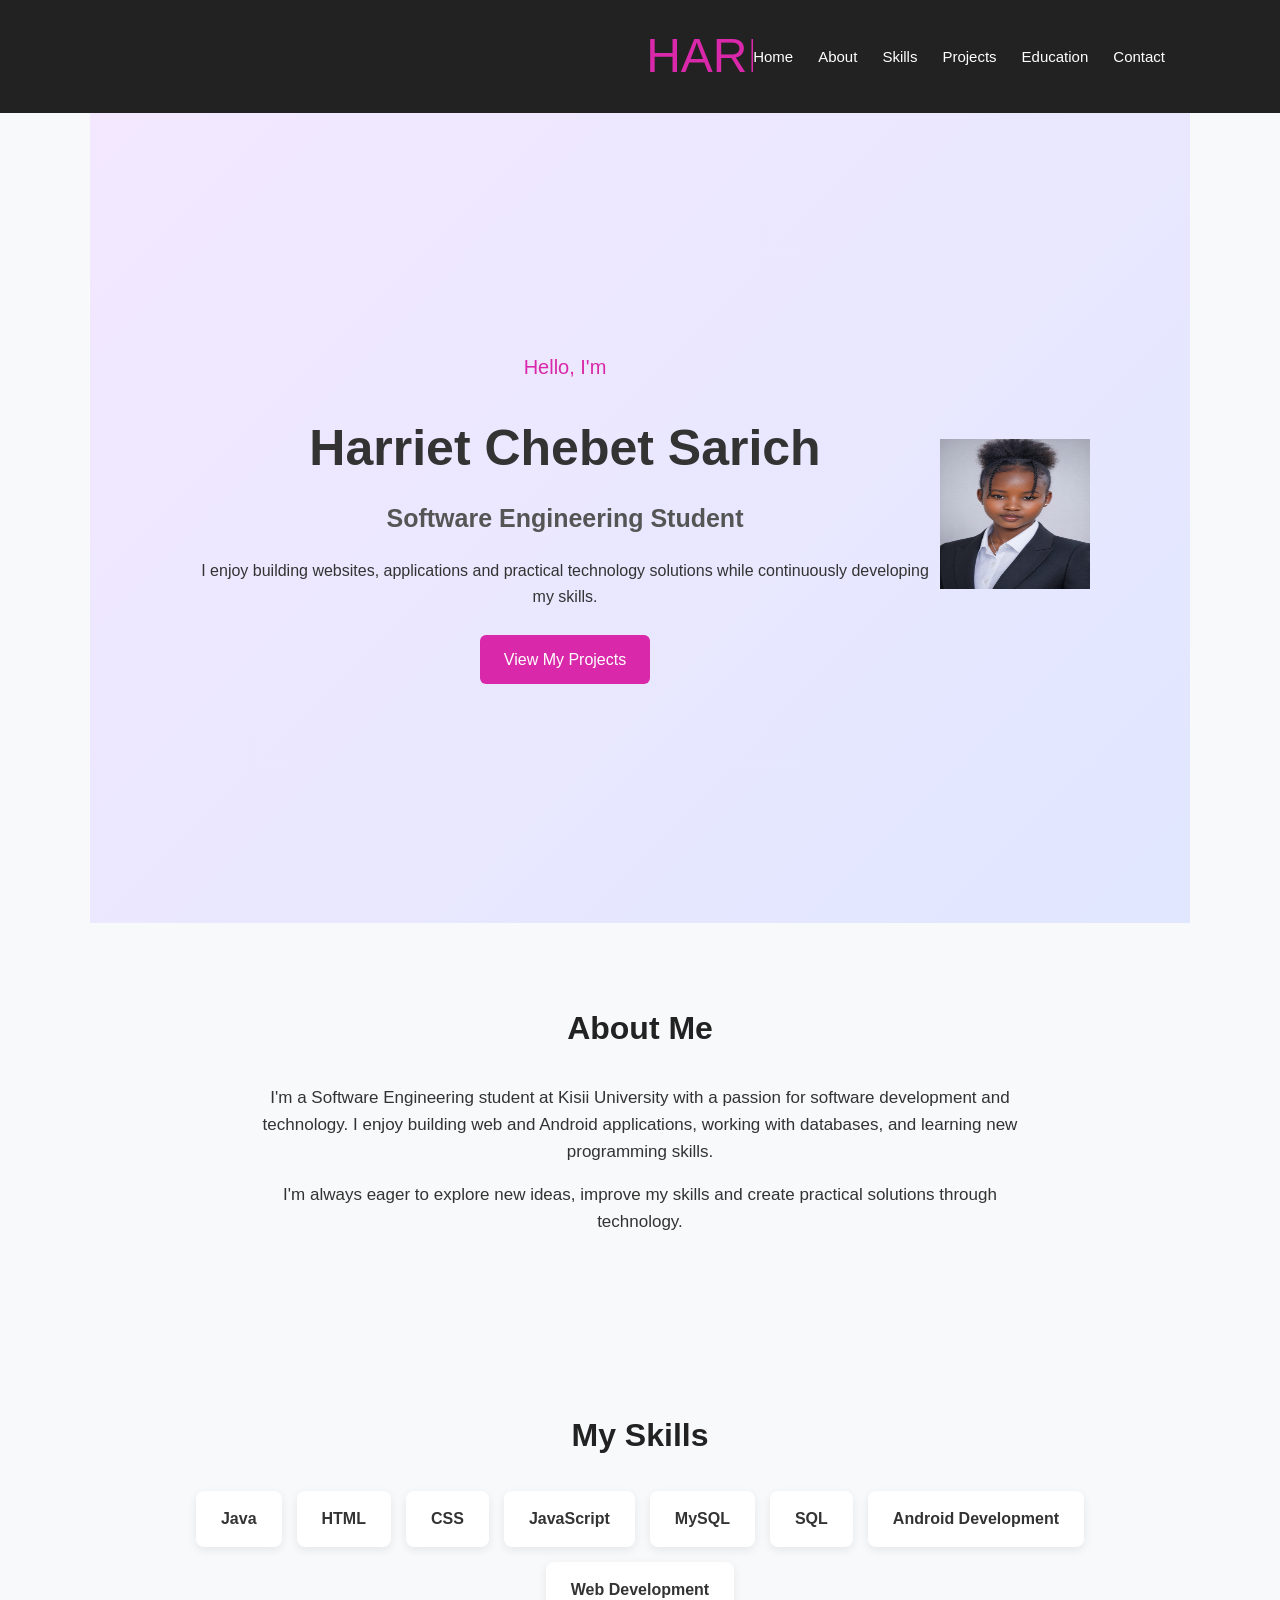
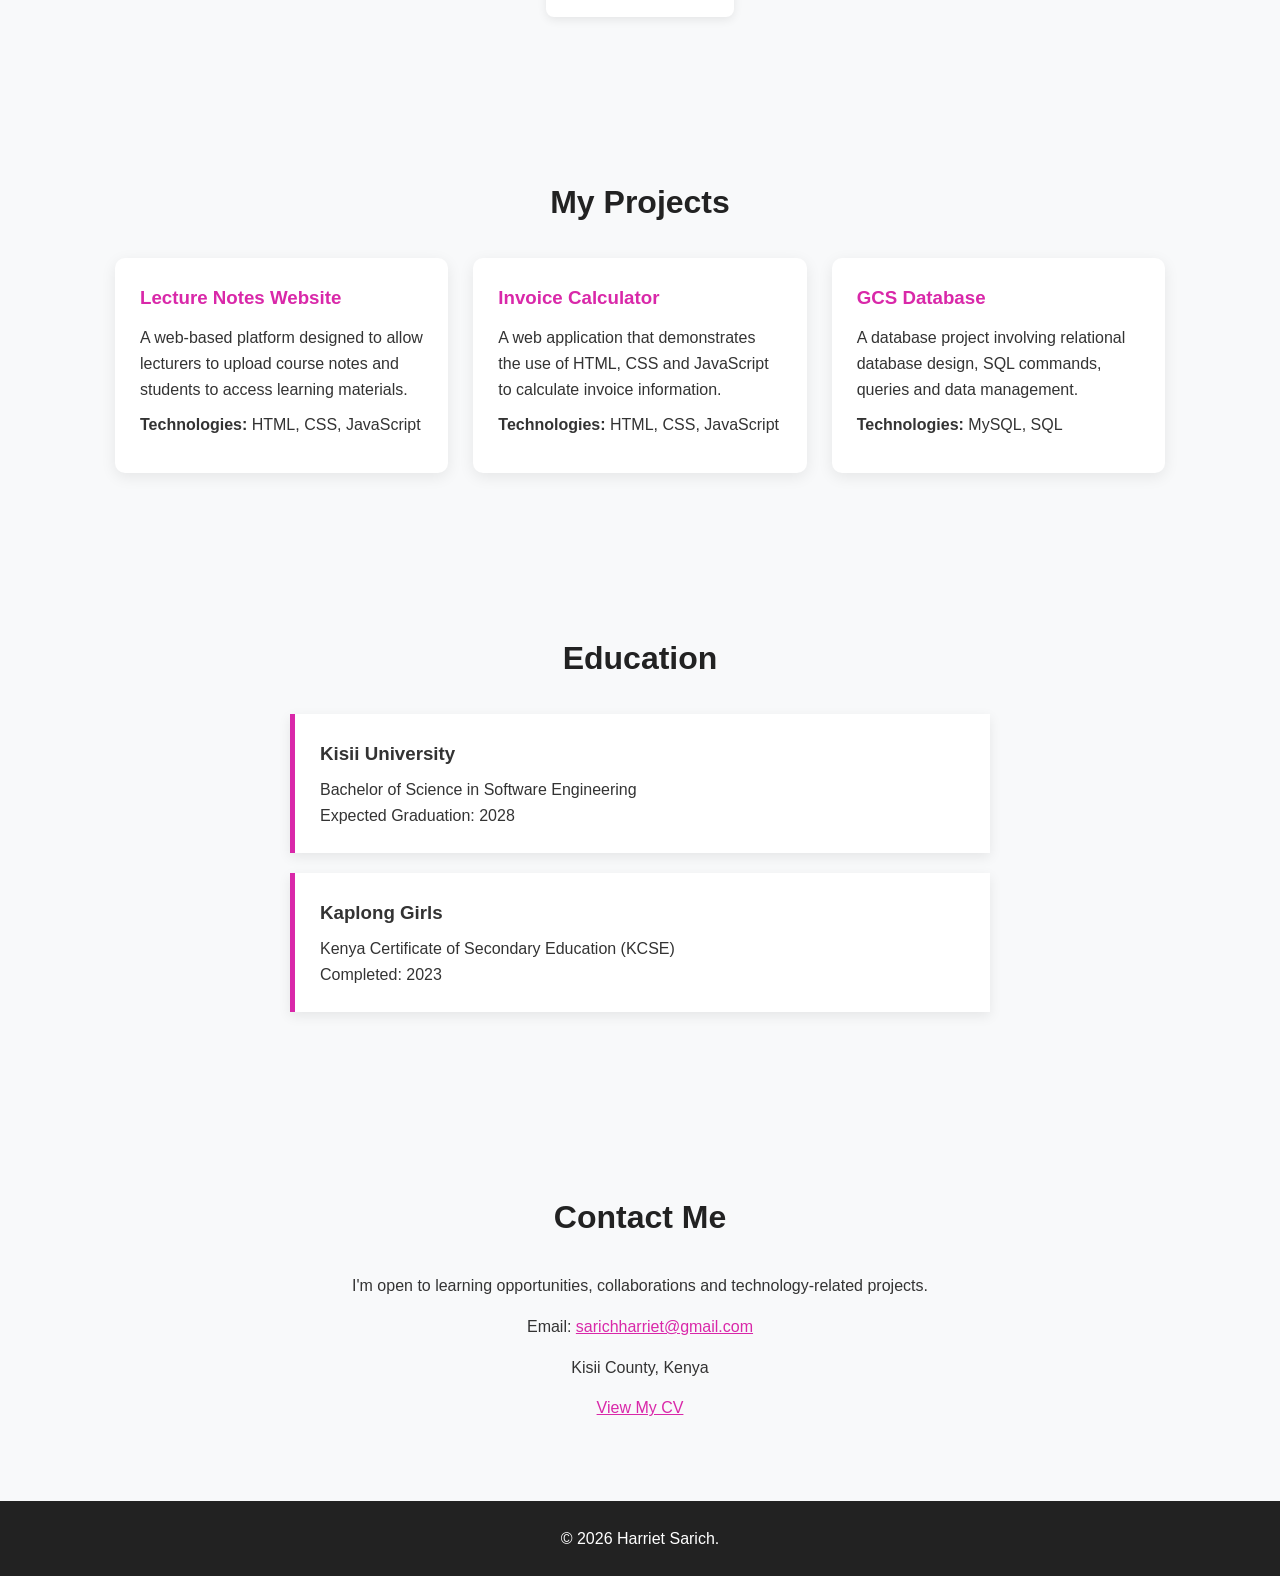
<file: index.html>
<!DOCTYPE html>
<html lang="en">
<head>
    <meta charset="UTF-8">
    <meta name="viewport" content="width=device-width, initial-scale=1.0">

    <title>Harriet Chebet Sarich | Software Engineering Student</title>

    <link rel="stylesheet" href="style.css">
</head>
<body>

    <header>
        <nav>
            <marquee direction="left" style="font-size:48px;color:#d928a9;">HARRIET CHEBET SARICH</marquee>
            <ul>
                <li><a href="#home">Home</a></li>
                <li><a href="#about">About</a></li>
                <li><a href="#skills">Skills</a></li>
                <li><a href="#projects">Projects</a></li>
                <li><a href="#education">Education</a></li>
                <li><a href="#contact">Contact</a></li>
            </ul>
        </nav>
    </header>

    <section id="home" class="hero">

        <div class="hero-content">

            <p>Hello, I'm</p>

            <h1>Harriet Chebet Sarich</h1>

            <h2>Software Engineering Student</h2>

            <p>
                I enjoy building websites, applications and practical
                technology solutions while continuously developing my skills.
            </p>

            <a href="#projects" class="button">View My Projects</a>

        </div>
        <div class="hero-image">
    <img src="./profile.jpg" height="150" width="150">
</div>
   
    </section>

    <section id="about">

        <h2>About Me</h2>

        <p>
            I'm a Software Engineering student at Kisii University with a
            passion for software development and technology. I enjoy building
            web and Android applications, working with databases, and learning
            new programming skills.
        </p>

        <p>
            I'm always eager to explore new ideas, improve my skills and create
            practical solutions through technology.
        </p>

    </section>

    <section id="skills">

        <h2>My Skills</h2>

        <div class="skills-container">

            <div class="skill">Java</div>
            <div class="skill">HTML</div>
            <div class="skill">CSS</div>
            <div class="skill">JavaScript</div>
            <div class="skill">MySQL</div>
            <div class="skill">SQL</div>
            <div class="skill">Android Development</div>
            <div class="skill">Web Development</div>

        </div>

    </section>

    <section id="projects">

        <h2>My Projects</h2>

        <div class="projects-container">

            <div class="project-card">

                <h3>Lecture Notes Website</h3>

                <p>
                    A web-based platform designed to allow lecturers to upload
                    course notes and students to access learning materials.
                </p>

                <p>
                    <strong>Technologies:</strong>
                    HTML, CSS, JavaScript
                </p>

            </div>
             <div class="project-card">

                <h3>Invoice Calculator</h3>

                <p>
                    A web application that demonstrates the use of HTML, CSS
                    and JavaScript to calculate invoice information.
                </p>

                <p>
                    <strong>Technologies:</strong>
                    HTML, CSS, JavaScript
                </p>

            </div>


            <div class="project-card">

                <h3>GCS Database</h3>

                <p>
                    A database project involving relational database design,
                    SQL commands, queries and data management.
                </p>

                <p>
                    <strong>Technologies:</strong>
                    MySQL, SQL
                </p>

            </div>

        </div>

    </section>

    <section id="education">

        <h2>Education</h2>

        <div class="education-card">

            <h3>Kisii University</h3>

            <p>
                Bachelor of Science in Software Engineering
            </p>

            <p>
                Expected Graduation: 2028
            </p>

        </div>


        <div class="education-card">

            <h3>Kaplong Girls</h3>

            <p>
                Kenya Certificate of Secondary Education (KCSE)
            </p>

            <p>
                Completed: 2023
            </p>

        </div>

    </section>
    <section id="contact">

        <h2>Contact Me</h2>

        <p>
            I'm open to learning opportunities, collaborations and
            technology-related projects.
        </p>

        <p>
            Email:
            <a href="mailto:sarichharriet@gmail.com">
                sarichharriet@gmail.com
            </a>
        </p>

        <p>
             Kisii County, Kenya
        </p>

        <a href="./Harriet_Sarich_CV.pdf" target="_blank">View My CV</a>
    </section>
    <footer>

        <p>
            © 2026 Harriet Chebet Sarich.
        </p>

    </footer>


    <script src="script.js"></script>

</body>
</html>
</file>
<file: style.css>
* {
    margin: 0;
    padding: 0;
    box-sizing: border-box;
}

html {
    scroll-behavior: smooth;
}

body {
    font-family: Arial, sans-serif;
    line-height: 1.6;
    color: #333;
    background-color: #f8f9fa;
}

header {
    background-color: #222;
    color: white;
    position: sticky;
    top: 0;
    z-index: 1000;
}

nav {
    max-width: 1100px;
    margin: auto;
    padding: 18px 25px;
    display: flex;
    justify-content: space-between;
    align-items: center;
}

nav h2 {
    font-size: 22px;
}

nav ul {
    list-style: none;
    display: flex;
    gap: 25px;
}

nav ul li a {
    color: white;
    text-decoration: none;
    font-size: 15px;
}

nav ul li a:hover {
    color: #d928a9;
}

.hero {
    min-height: 90vh;
    display: flex;
    justify-content: center;
    align-items: center;
    text-align: center;
    padding: 40px 20px;
    background: linear-gradient(
        135deg,
        #f3e8ff,
        #e0e7ff
    );
}

.hero-content {
    max-width: 750px;
}

.hero-content p:first-child {
    font-size: 20px;
    color: #d928a9;
}

.hero h1 {
    font-size: 50px;
    margin: 10px 0;
}

.hero h2 {
    font-size: 25px;
    color: #555;
    margin-bottom: 20px;
}

.hero p {
    margin-bottom: 25px;
}

.button {
    display: inline-block;
    background-color: #d928a9;
    color: white;
    padding: 12px 24px;
    border-radius: 6px;
    text-decoration: none;
    transition: 0.3s;
}

.button:hover {
    background-color: #d928a9;
}

section {
    max-width: 1100px;
    margin: auto;
    padding: 80px 25px;
}

section h2 {
    text-align: center;
    font-size: 32px;
    margin-bottom: 30px;
    color: #222;
}

#about p {
    max-width: 800px;
    margin: 0 auto 15px;
    text-align: center;
    font-size: 17px;
}

.skills-container {
    display: flex;
    justify-content: center;
    flex-wrap: wrap;
    gap: 15px;
}

.skill {
    background-color: white;
    padding: 15px 25px;
    border-radius: 8px;
    box-shadow: 0 3px 10px rgba(0, 0, 0, 0.08);
    font-weight: bold;
}

.skill:hover {
    transform: translateY(-3px);
}

.projects-container {
    display: grid;
    grid-template-columns: repeat(auto-fit, minmax(280px, 1fr));
    gap: 25px;
}

.project-card {
    background-color: white;
    padding: 25px;
    border-radius: 10px;
    box-shadow: 0 4px 15px rgba(0, 0, 0, 0.08);
    transition: 0.3s;
}

.project-card:hover {
    transform: translateY(-5px);
}

.project-card h3 {
    margin-bottom: 12px;
    color: #d928a9;
}

.project-card p {
    margin-bottom: 10px;
}

.education-card {
    background-color: white;
    max-width: 700px;
    margin: 20px auto;
    padding: 25px;
    border-left: 5px solid #d928a9;
    box-shadow: 0 4px 12px rgba(0, 0, 0, 0.08);
}

.education-card h3 {
    margin-bottom: 8px;
}

#contact {
    text-align: center;
}

#contact p {
    margin-bottom: 15px;
}

#contact a:not(.button) {
    color: #d928a9;
}

footer {
    background-color: #222;
    color: white;
    text-align: center;
    padding: 25px;
}

@media (max-width: 768px) {
    nav {
        flex-direction: column;
        gap: 15px;
    }

    nav ul {
        flex-wrap: wrap;
        justify-content: center;
        gap: 15px;
    }

    .hero h1 {
        font-size: 36px;
    }

    .hero h2 {
        font-size: 20px;
    }

    section {
        padding: 60px 20px;
    }
}
</file>
